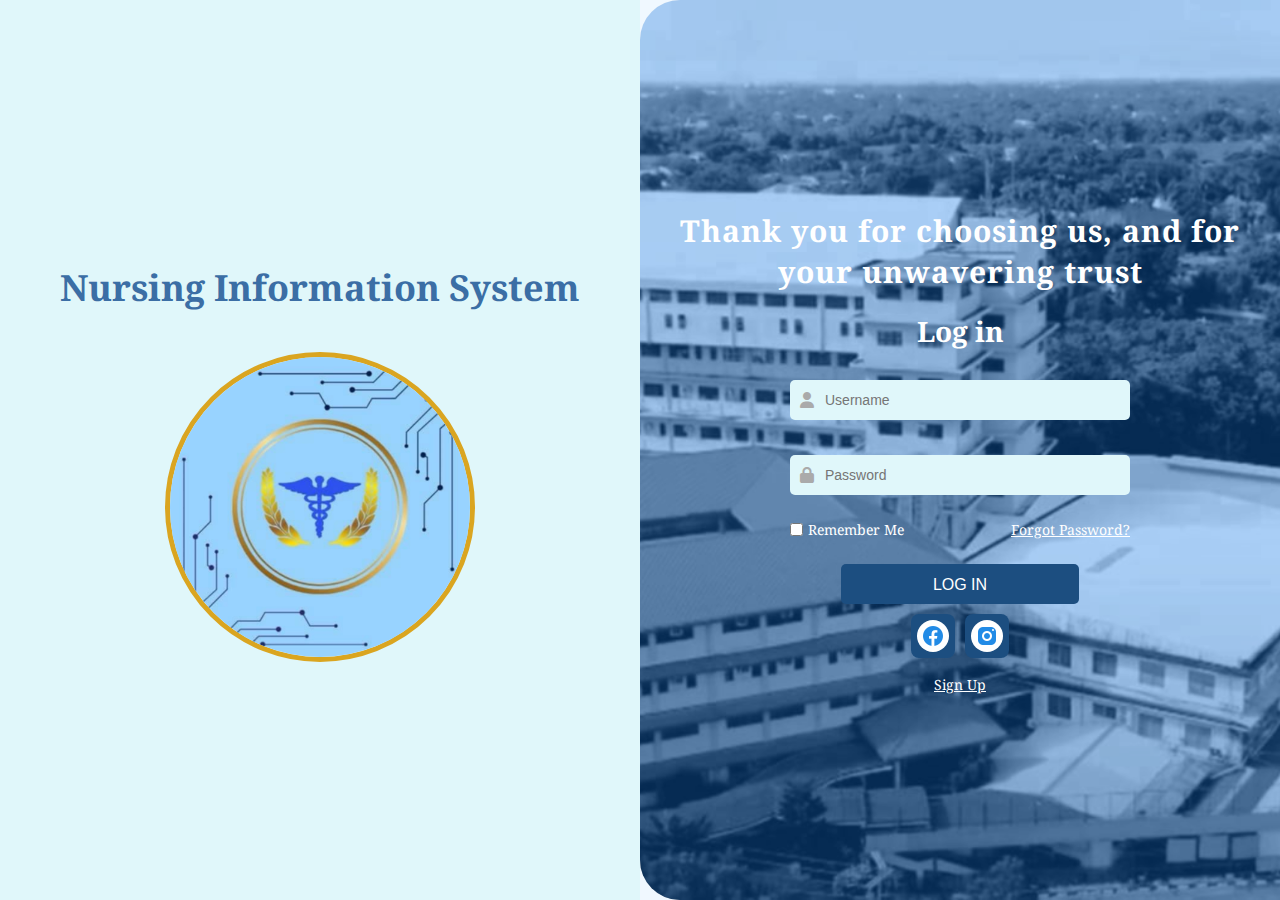
<file: index.html>
<!DOCTYPE html>
<html lang="en">
<head>
    <meta charset="UTF-8" />
    <meta name="viewport" content="width=device-width, initial-scale=1.0" />
    <title>Nursing Information System</title>
    <link rel="stylesheet" href="styles.css" />
    <link href="https://fonts.googleapis.com/css2?family=Noto+Serif+Ethiopic:wght@400;700&display=swap" rel="stylesheet">
    <link rel="icon" href="favicon.ico" type="image/x-icon">
    <link rel="stylesheet" href="https://cdnjs.cloudflare.com/ajax/libs/font-awesome/6.5.0/css/all.min.css" />
    <style>
        body {
            margin: 0;
            font-family: 'Noto Serif Ethiopic', serif;
            background-color: #f0f8ff;
        }

        .container {
            display: flex;
            min-height: 100vh;
        }

        .left-panel {
            background-color: #e0f7fa;
            flex: 1;
            display: flex;
            flex-direction: column;
            align-items: center;
            justify-content: center;
            padding: 20px;
            text-align: center;
        }

        .left-panel h1 {
            font-size: 36px;
            margin-bottom: 20px;
        }

        .logo {
            width: 300px;
            height: 300px;
            border-radius: 300px;
        }

        .right-panel {
            flex: 1;
            display: flex;
            align-items: center;
            justify-content: center;
            background-color: #ffffff;
            padding: 20px;
        }

        .form-container {
           width: 100%;
           max-width: 400px;
           padding: 30px;
           border-radius: 10px;
           background-color: transparent;
        }

        .form-container h2 {
            margin-top: 0;
            margin-bottom: 20px;
            text-align: center;
            color: WHITE;
        }

        .tagline {
            font-size: 30px;
            margin-bottom: 20px;
            color: #555;
            width: 180%; /* Make it wider */
            text-align: left;
            margin-left: -40%;
        }

        .input-group {
            position: relative;
            margin-bottom: 15px;
        }

        .input-group i {
            position: absolute;
            left: 10px;
            top: 50%;
            transform: translateY(-50%);
            color: #aaa;
        }

        .input-group input {
            padding-left: 35px;
            width: 100%;
            height: 40px;
            border: none;
            border-radius: 5px;
            font-size: 14px;
            background-color: #e0f7fa;
        }

        .input-group input:focus {
            outline: none;
            background-color: #b2ebf2;
        }

        .options {
            display: flex;
            justify-content: space-between;
            align-items: center;
            font-size: 14px;
            margin-bottom: 15px;
        }

        button {
            width: 100%;
            height: 40px;
            background-color: #00796b;
            color: white;
            border: none;
            border-radius: 5px;
            font-size: 16px;
            cursor: pointer;
        }

        button:hover {
            background-color: #5284ad;
        }
    </style>
</head>
<body>
    <div class="container">
        <div class="left-panel">
            <h1>Nursing Information System</h1>
            <img src="NISLOGO.jpg" alt="NIS Logo" class="logo">
        </div>
        <div class="right-panel">
            <!-- Login Form -->
            <div class="form-container" id="login-form">
                <h2 class="tagline">Thank you for choosing us, and for your unwavering trust</h2>    
                <h2>Log in</h2>
                <div class="input-group">
                    <i class="fas fa-user"></i>
                    <input type="text" id="login-username" placeholder="Username" />
                </div>
                <div class="input-group">
                    <i class="fas fa-lock"></i>
                    <input type="password" id="login-password" placeholder="Password" />
                </div>
                <div class="options">
                    <label><input type="checkbox" id="remember-me"> Remember Me</label>
                    <a href="#">Forgot Password?</a>
                </div>
                <button onclick="login()">LOG IN</button>
                <div class="social-login">
                    <a href="#"><img src="icons8-facebook-24.png" alt="Facebook"></a>
                    <a href="#"><img src="icons8-instagram-24.png" alt="Instagram"></a>
                </div>
                <p class="signup-link"><a href="#" onclick="showSignUp()">Sign Up</a></p>
                <p id="login-message" style="color:red;"></p>
            </div>

            <!-- Sign Up Form -->
            <div class="form-container" id="signup-form" style="display:none;">
                <h2>Sign Up</h2>
                <div class="input-group">
                    <i class="fas fa-user"></i>
                    <input type="text" id="signup-fullname" placeholder="Fullname" />
                </div>
                <div class="input-group">
                    <i class="fas fa-user"></i>
                    <input type="text" id="signup-username" placeholder="Username" />
                </div>
                <div class="input-group">
                    <i class="fas fa-lock"></i>
                    <input type="password" id="signup-password" placeholder="Password" />
                </div>
                <button onclick="signUp()">SIGN UP</button>
                <p><a href="#" onclick="showLogin()">Back to Login</a></p>
                <p id="signup-message" style="color:green;"></p>
            </div>
        </div>
    </div>

    <script>
        // Initialize default admin account
        function initializeDefaultAccount() {
            const users = getUsers();
            const adminExists = users.some(user => user.username === 'admin');

            if (!adminExists) {
                users.push({ fullname: 'Administrator', username: 'admin', password: 'admin' });
                saveUsers(users);
            }
        }

        function showSignUp() {
            document.getElementById('login-form').style.display = 'none';
            document.getElementById('signup-form').style.display = 'block';
        }

        function showLogin() {
            document.getElementById('signup-form').style.display = 'none';
            document.getElementById('login-form').style.display = 'block';
        }

        function getUsers() {
            const users = localStorage.getItem('nis_users');
            return users ? JSON.parse(users) : [];
        }

        function saveUsers(users) {
            localStorage.setItem('nis_users', JSON.stringify(users));
        }

        function signUp() {
            const fullname = document.getElementById('signup-fullname').value.trim();
            const username = document.getElementById('signup-username').value.trim();
            const password = document.getElementById('signup-password').value;

            if (fullname && username && password) {
                let users = getUsers();
                const userExists = users.some(user => user.username === username);

                if (userExists) {
                    document.getElementById('signup-message').style.color = 'red';
                    document.getElementById('signup-message').innerText = 'Username already exists!';
                    return;
                }

                users.push({ fullname, username, password });
                saveUsers(users);

                document.getElementById('signup-message').style.color = 'green';
                document.getElementById('signup-message').innerText = 'Sign up successful! Please log in.';

                setTimeout(() => {
                    showLogin();
                }, 1500);
            } else {
                document.getElementById('signup-message').style.color = 'red';
                document.getElementById('signup-message').innerText = 'Please fill all fields.';
            }
        }

        function login() {
            const username = document.getElementById('login-username').value.trim();
            const password = document.getElementById('login-password').value;

            const users = getUsers();
            const matchedUser = users.find(user => user.username === username && user.password === password);

            if (matchedUser) {
                document.getElementById('login-message').style.color = 'green';
                document.getElementById('login-message').innerText = 'Login successful! Welcome, ' + matchedUser.fullname;

                setTimeout(() => {
                    window.location.href = "NIS.html";
                }, 1000);
            } else {
                document.getElementById('login-message').style.color = 'red';
                document.getElementById('login-message').innerText = 'Invalid username or password.';
            }
        }

        // Initialize the default admin account on page load
        initializeDefaultAccount();
    </script>
</body>
</html>
</file>
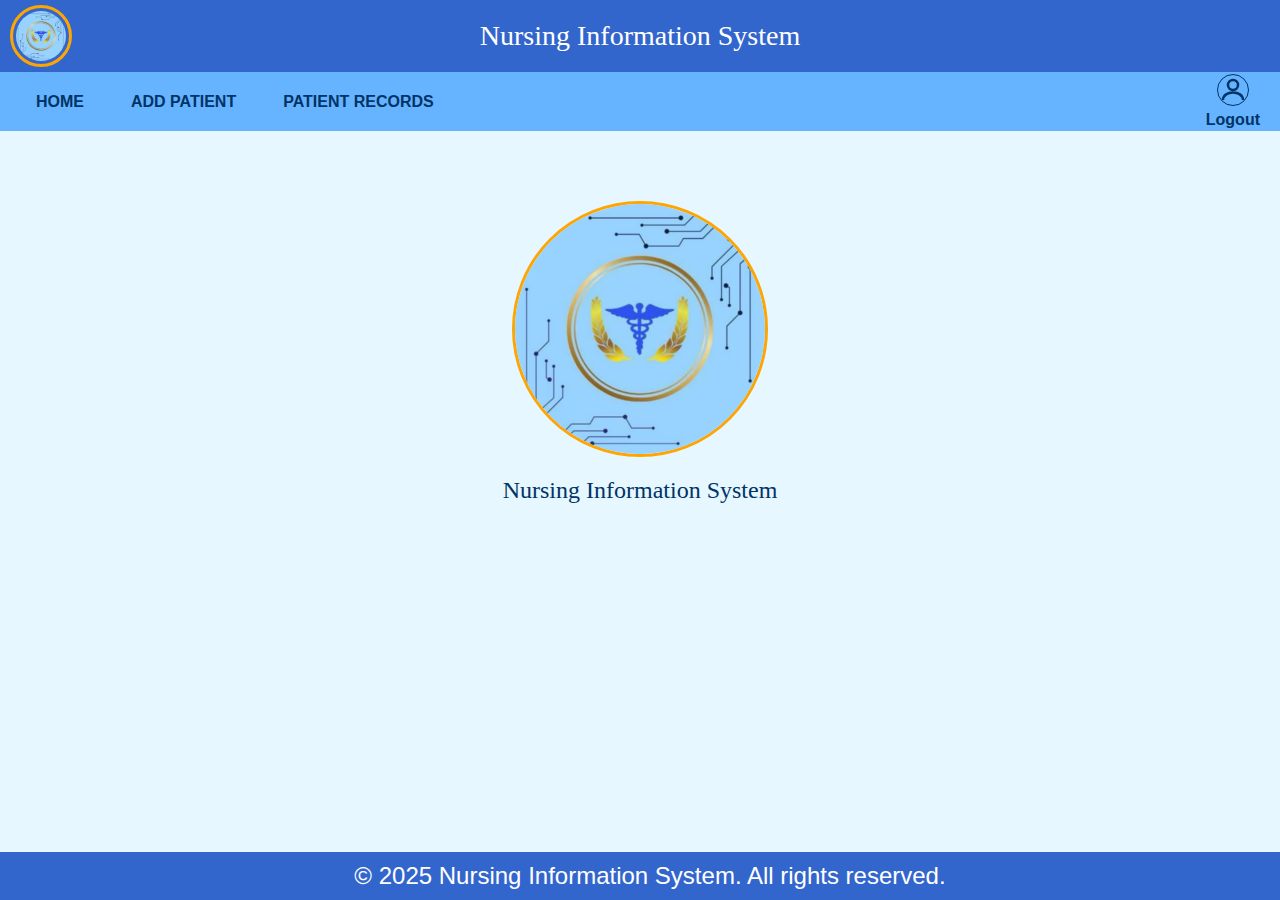
<file: NIS.html>
<!DOCTYPE html>
<html lang="en">
<head>
  <meta charset="UTF-8" />
  <meta name="viewport" content="width=device-width, initial-scale=1.0"/>
  <title>Nursing Information System</title>
  <link rel="stylesheet" href="https://cdnjs.cloudflare.com/ajax/libs/font-awesome/6.5.0/css/all.min.css">
  <style>
    body {
      margin: 0;
      font-family: Arial, sans-serif;
      background-color: #e6f7ff;
    }
    header {
      background-color: #3366cc;
      padding: 20px;
      color: white;
      display: flex;
      align-items: center;
      justify-content: center; /* Center the title */
      position: relative; /* Allow absolute positioning of logo */
    }
    .logo {
      height: 50px;
      width: 50px;
      border-radius: 50%;
      border: 3px solid orange;
      padding: 3px;
      object-fit: cover;
      position: absolute; /* Keep logo on the left */
      left: 10px;
    }
    .title {
      font-size: 28px;
      font-family: 'Georgia', serif;
    }
    .nav-bar {
      background-color: #66b3ff;
      display: flex;
      align-items: center;
      justify-content: space-between;
      padding: 2px 20px;
    }
    .nav-links {
      display: flex;
      gap: 15px;
    }
    .nav-links a {
      color: #003366;
      text-decoration: none;
      font-weight: bold;
      padding: 8px 16px;
    }
    .nav-links a:hover {
      background-color: #cce6ff;
      border-radius: 5px;
    }
    .logout {
      text-align: center;
      font-weight: bold;
      color: #003366;
      cursor: pointer;
    }
    .logout-icon {
      width: 30px;
      height: 30px;
      margin: 0 auto 5px auto;
      border: 1px solid #003366;
      border-radius: 50%;
      display: flex;
      align-items: center;
      justify-content: center;
    }
    .tab-content {
      display: none;
      padding: 20px;
    }
    .tab-content.active {
      display: block;
    }
    footer {
      background-color: #3366cc;
      color: white;
      text-align: center;
      font-size: 24px;
      padding: 10px;
      position: fixed;
      bottom: 0;
      width: 100%;
    }
    .home-img {
      display: flex;
      flex-direction: column;
      align-items: center;
      justify-content: center;
      padding: 50px 0;
    }
    .home-img img {
      width: 250px;
      height: auto;
      border-radius: 50%;
      border: 3px solid orange;
    }
    .home-title {
      font-size: 24px;
      color: #003366;
      font-family: 'Georgia', serif;
      margin-top: 20px;
    }
    h2 {
      color: #2b4f81;
      margin-top: 30px;
      border-bottom: 2px solid #2b4f81;
      padding-bottom: 5px;
    }
    form {
      background: #ffffff;
      padding: 20px;
      border-radius: 10px;
      box-shadow: 0 0 10px rgba(0,0,0,0.1);
      max-width: 800px;
      margin: 20px auto;
      box-sizing: border-box;
    }
    label {
      display: block;
      margin-top: 15px;
      font-weight: bold;
    }
    input, textarea {
      width: 100%;
      padding: 10px;
      margin-top: 5px;
      border: 1px solid #ccc;
      border-radius: 5px;
      font-size: 14px;
      box-sizing: border-box;
    }
    textarea {
      resize: vertical;
      min-height: 80px;
    }
    .button-container {
      text-align: center;
    }
    button {
      margin-top: 20px;
      background-color: #2b4f81;
      color: white;
      padding: 12px 25px;
      border: none;
      border-radius: 5px;
      cursor: pointer;
      font-size: 16px;
    }
    button:hover {
      background-color: #1f3b63;
    }
    table {
      width: 100%;
      border-collapse: collapse;
      margin-top: 20px;
    }
    table, th, td {
      border: 1px solid #ccc;
    }
    th {
      background-color: #cce6ff; /* Light blue table header */
      color: #003366;
    }
    th, td {
      padding: 10px;
      text-align: left;
    }
    .edit-btn, .delete-btn {
      padding: 5px 10px;
      border: none;
      border-radius: 3px;
      cursor: pointer;
    }
    .edit-btn {
      background-color: #4CAF50;
      color: white;
    }
    .delete-btn {
      background-color: #f44336;
      color: white;
    }
    .table-scroll {
      max-height: 400px;
      overflow: auto;
      margin-top: 20px;
      background-color: white;
      border-radius: 10px;
      box-shadow: 0 0 10px rgba(0,0,0,0.1);
      padding: 10px;
    }
    .action-icons {
      display: flex;
      gap: 10px;
      justify-content: center;
    }
    .action-icons i {
      cursor: pointer;
      font-size: 18px;
      padding: 6px;
      border-radius: 50%;
      color: white;
    }
    .action-icons .edit-icon {
      background-color: lightblue;
    }
    .action-icons .delete-icon {
      background-color: blue;
    }
    #recordsContainer {
      display: flex;
      flex-direction: column;
      align-items: center; /* Center align the records */
      gap: 20px;
      padding: 20px;
    }
    .patient-record {
      background: #ffffff;
      padding: 20px;
      border-radius: 10px;
      box-shadow: 0 0 10px rgba(0, 0, 0, 0.1);
      max-width: 800px; /* Same width as the Add Patient form */
      width: 100%;
      display: flex;
      flex-direction: column;
      gap: 10px;
      box-sizing: border-box;
    }
    .patient-record div {
      font-size: 14px;
      line-height: 1.5;
    }
    .action-icons {
      display: flex;
      gap: 10px;
      justify-content: center; /* Center align the buttons */
    }
    .edit-btn, .delete-btn {
      padding: 10px 20px;
      border: none;
      border-radius: 5px;
      cursor: pointer;
      font-size: 14px;
    }
    .edit-btn {
      background-color: #4CAF50;
      color: white;
    }
    .delete-btn {
      background-color: #f44336;
      color: white;
    }
  </style>
</head>
<body>
  <header>
    <img src="NISLOGO.jpg" alt="Logo" class="logo">
    <div class="title">Nursing Information System</div>
  </header>

  <div class="nav-bar">
    <div class="nav-links">
      <a href="#" onclick="showTab('home')">HOME</a>
      <a href="#" onclick="showTab('add')">ADD PATIENT</a>
      <a href="#" onclick="showTab('records')">PATIENT RECORDS</a>
    </div>
    <div class="logout" id="logoutBtn">
      <div class="logout-icon">
        <svg xmlns="http://www.w3.org/2000/svg" width="30" height="30" fill="none" stroke="#003366" stroke-width="2" viewBox="0 0 24 24">
            <circle cx="12" cy="8" r="4"></circle>
            <path d="M4 20c0-4 4-6 8-6s8 2 8 6"></path>
        </svg>
      </div>
      Logout
    </div>
  </div>

  <div id="home" class="tab-content active">
    <div class="home-img">
      <img src="NISLOGO.jpg" alt="Nursing Logo">
      <div class="home-title">Nursing Information System</div>
    </div>
  </div>

  <div id="add" class="tab-content">
    <form id="addPatientForm">
      <h2>Patients Data</h2>
      <label for="fullName">Full Name:</label>
      <input type="text" id="fullName" required />

      <label for="age">Age:</label>
      <input type="number" id="age" required />

      <label for="gender">Gender:</label>
      <input type="text" id="gender" required />

      <label for="admissionDate">Date of Admission:</label>
      <input type="date" id="admissionDate" required />

      <label for="admissionTime">Time of Admission:</label>
      <input type="time" id="admissionTime" required />

      <label for="medicalRecordNo">Medical Record Number:</label>
      <input type="text" id="medicalRecordNo" required />

      <label for="allergies">Allergies:</label>
      <input type="text" id="allergies" />

      <label for="Language">Primary Language:</label>
      <input type="text" id="Language" />

      <h2>Patients History</h2>
      <label for="chiefComplaint">Chief Complaint:</label>
      <input type="text" id="chiefComplaint" />

      <label for="pastMedicalHistory">Past Medical History:</label>
      <textarea id="pastMedicalHistory"></textarea>

      <label for="currentMedication">Medication:</label>
      <textarea id="currentMedication"></textarea>

      <label for="socialHistory">Social History:</label>
      <textarea id="socialHistory"></textarea>

      <h2>Assessment</h2>
      <h3>Vital Signs:</h3>
      <label for="temperature">Temperature:</label>
      <input type="text" id="temperature" />

      <label for="pulse">Pulse (BMI):</label>
      <input type="text" id="pulse" />

      <label for="respiratoryRate">Respiratory Rate (Breath/Min):</label>
      <input type="text" id="respiratoryRate" />

      <label for="bloodPressure">Blood Pressure:</label>
      <input type="text" id="bloodPressure" />

      <h3>Physical Examination:</h3>
      <label for="generalAppearance">General Appearance:</label>
      <textarea id="generalAppearance"></textarea>

      <label for="abdominalExam">Abdominal Exam:</label>
      <textarea id="abdominalExam"></textarea>

      <h2>Diagnosis/Treatment</h2>
      <label for="diagnosis">Diagnosis:</label>
      <textarea id="diagnosis"></textarea>

      <label for="medicalAdministered">Medications:</label>
      <textarea id="medicalAdministered"></textarea>

      <label for="procedures">Procedures:</label>
      <textarea id="procedures"></textarea>

      <label for="labTests">Lab/Diagnostic Test:</label>
      <textarea id="labTests"></textarea>

      <label for="diet">Diet:</label>
      <textarea id="diet"></textarea>

      <label for="doctorsOrder">Doctor’s Order:</label>
      <textarea id="doctorsOrder"></textarea>

      <div class="button-container">
        <button type="submit">Submit Patient Record</button>
      </div>
    </form>
  </div>

  <div id="records" class="tab-content">
    <h2>Patient Records</h2>
    <div id="recordsContainer">
      <!-- Patient records will be dynamically added here -->
    </div>
  </div>

  <footer>
    © 2025 Nursing Information System. All rights reserved.
  </footer>

  <script>
    let patients = JSON.parse(localStorage.getItem('patients')) || [];
    let patientIdCounter = patients.length ? patients[patients.length - 1].id + 1 : 1;
  
    function showTab(tabId) {
      document.querySelectorAll('.tab-content').forEach(tab => tab.classList.remove('active'));
      document.getElementById(tabId).classList.add('active');
    }
  
    function saveToLocalStorage() {
      localStorage.setItem('patients', JSON.stringify(patients));
    }
  
    function renderTable() {
      const container = document.getElementById('recordsContainer');
      container.innerHTML = ''; // Clear previous records

      patients.forEach(patient => {
        const record = document.createElement('div');
        record.classList.add('patient-record');

        record.innerHTML = `
          <div><strong>Patient ID:</strong> ${patient.id}</div>
          <div><strong>Full Name:</strong> ${patient.fullName}</div>
          <div><strong>Age:</strong> ${patient.age}</div>
          <div><strong>Gender:</strong> ${patient.gender}</div>
          <div><strong>Admission Date:</strong> ${patient.admissionDate}</div>
          <div><strong>Admission Time:</strong> ${patient.admissionTime}</div>
          <div><strong>Medical Record No:</strong> ${patient.medicalRecordNo}</div>
          <div><strong>Allergies:</strong> ${patient.allergies}</div>
          <div><strong>Language:</strong> ${patient.language}</div>
          <div><strong>Chief Complaint:</strong> ${patient.chiefComplaint}</div>
          <div><strong>Past Medical History:</strong> ${patient.pastMedicalHistory}</div>
          <div><strong>Current Medication:</strong> ${patient.currentMedication}</div>
          <div><strong>Social History:</strong> ${patient.socialHistory}</div>
          <div><strong>Temperature:</strong> ${patient.temperature}</div>
          <div><strong>Pulse:</strong> ${patient.pulse}</div>
          <div><strong>Respiratory Rate:</strong> ${patient.respiratoryRate}</div>
          <div><strong>Blood Pressure:</strong> ${patient.bloodPressure}</div>
          <div><strong>General Appearance:</strong> ${patient.generalAppearance}</div>
          <div><strong>Abdominal Exam:</strong> ${patient.abdominalExam}</div>
          <div><strong>Diagnosis:</strong> ${patient.diagnosis}</div>
          <div><strong>Medications:</strong> ${patient.medicalAdministered}</div>
          <div><strong>Procedures:</strong> ${patient.procedures}</div>
          <div><strong>Lab Tests:</strong> ${patient.labTests}</div>
          <div><strong>Diet:</strong> ${patient.diet}</div>
          <div><strong>Doctor’s Order:</strong> ${patient.doctorsOrder}</div>
          <div class="action-icons">
            <button class="edit-btn" onclick="editPatient(${patient.id})">Edit</button>
            <button class="delete-btn" onclick="deletePatient(${patient.id})">Delete</button>
          </div>
        `;

        container.appendChild(record);
      });
    }
  
    function resetForm() {
      document.getElementById('addPatientForm').reset();
    }
  
    document.getElementById('addPatientForm').addEventListener('submit', function(e) {
      e.preventDefault();
  
      const patient = {
        id: patientIdCounter++,
        fullName: document.getElementById('fullName').value,
        age: document.getElementById('age').value,
        gender: document.getElementById('gender').value,
        admissionDate: document.getElementById('admissionDate').value,
        admissionTime: document.getElementById('admissionTime').value,
        medicalRecordNo: document.getElementById('medicalRecordNo').value,
        allergies: document.getElementById('allergies').value,
        language: document.getElementById('Language').value,
        chiefComplaint: document.getElementById('chiefComplaint').value,
        pastMedicalHistory: document.getElementById('pastMedicalHistory').value,
        currentMedication: document.getElementById('currentMedication').value,
        socialHistory: document.getElementById('socialHistory').value,
        temperature: document.getElementById('temperature').value,
        pulse: document.getElementById('pulse').value,
        respiratoryRate: document.getElementById('respiratoryRate').value,
        bloodPressure: document.getElementById('bloodPressure').value,
        generalAppearance: document.getElementById('generalAppearance').value,
        abdominalExam: document.getElementById('abdominalExam').value,
        diagnosis: document.getElementById('diagnosis').value,
        medicalAdministered: document.getElementById('medicalAdministered').value,
        procedures: document.getElementById('procedures').value,
        labTests: document.getElementById('labTests').value,
        diet: document.getElementById('diet').value,
        doctorsOrder: document.getElementById('doctorsOrder').value
      };
  
      patients.push(patient);
      saveToLocalStorage();
      renderTable();
      resetForm();
      showTab('records');
    });
  
    function deletePatient(id) {
      if (confirm('Are you sure you want to delete this patient record?')) {
        patients = patients.filter(p => p.id !== id);
        saveToLocalStorage();
        renderTable();
      }
    }
  
    function editPatient(id) {
      const patient = patients.find(p => p.id === id);
      if (patient) {
        // Fill form with patient data
        document.getElementById('fullName').value = patient.fullName;
        document.getElementById('age').value = patient.age;
        document.getElementById('gender').value = patient.gender;
        document.getElementById('admissionDate').value = patient.admissionDate;
        document.getElementById('admissionTime').value = patient.admissionTime;
        document.getElementById('medicalRecordNo').value = patient.medicalRecordNo;
        document.getElementById('allergies').value = patient.allergies;
        document.getElementById('Language').value = patient.language;
        document.getElementById('chiefComplaint').value = patient.chiefComplaint;
        document.getElementById('pastMedicalHistory').value = patient.pastMedicalHistory;
        document.getElementById('currentMedication').value = patient.currentMedication;
        document.getElementById('socialHistory').value = patient.socialHistory;
        document.getElementById('temperature').value = patient.temperature;
        document.getElementById('pulse').value = patient.pulse;
        document.getElementById('respiratoryRate').value = patient.respiratoryRate;
        document.getElementById('bloodPressure').value = patient.bloodPressure;
        document.getElementById('generalAppearance').value = patient.generalAppearance;
        document.getElementById('abdominalExam').value = patient.abdominalExam;
        document.getElementById('diagnosis').value = patient.diagnosis;
        document.getElementById('medicalAdministered').value = patient.medicalAdministered;
        document.getElementById('procedures').value = patient.procedures;
        document.getElementById('labTests').value = patient.labTests;
        document.getElementById('diet').value = patient.diet;
        document.getElementById('doctorsOrder').value = patient.doctorsOrder;
  
        // Remove old record and re-submit to save edited
        patients = patients.filter(p => p.id !== id);
        saveToLocalStorage();
        renderTable();
        showTab('add');
      }
    }
  
    // Initial render
    renderTable();
    document.getElementById('logoutBtn').addEventListener('click', function() {
    window.location.href = 'index.html';
  });
  </script>
</body>
</html>
</file>
<file: styles.css>
body {
    margin: 0;
    font-family: 'Segoe UI', sans-serif;
    background-color: #eaf6ff;
}

.container {
    display: flex;
    height: 100vh;
}

.left-panel, .right-panel {
    flex: 1;
    display: flex;
    flex-direction: column;
    justify-content: center;
    align-items: center;
}

.left-panel {
    background: white;
    text-align: center;
}

.left-panel h1 {
    font-size: 2em;
    color: #3b6ea5;
}

.logo {
    width: 200px;
    height: 200px;
    margin-top: 20px;
    border-radius: 50%;
    border: 5px solid goldenrod; 
    object-fit: cover;
}

.right-panel {
    position: relative;
    background-image: url('NISBG.jpg');
    background-size: cover;
    background-position: center;
    height: 100vh;
    padding: 20px;
    box-sizing: border-box;
    color: white;
    overflow: hidden;
    border-top-left-radius: 40px;
    border-bottom-left-radius: 40px;
}

.right-panel::before {
    content: '';
    position: absolute;
    top: 0; left: 0;
    width: 100%;
    height: 100%;
    background-color: rgba(0, 123, 255, 0.3);
    z-index: 0;
}

.right-panel > * {
    position: relative;
    z-index: 1;
}

/* Updated: Same size for login and sign up containers */
.form-container {
    text-align: center;
    margin-top: 20px;
    width: 400px;  /* Bigger width */
    padding: 0px;
    box-sizing: border-box;
}

h2 {
    font-size: 28px;      /* Was default, now increased */
    margin: 10px 0;
}

.form-container input {
    width: 100%;
    padding: 12px;
    margin: 10px 0;
    border: none;
    border-radius: 5px;
    font-size: 16px;
    box-sizing: border-box;
}

.form-container button {
    width: 70%;
    padding: 12px;
    background-color: #1c4e80;
    color: white;
    border: none;
    border-radius: 5px;
    margin-top: 10px;
    font-size: 16px;
    cursor: pointer;
}

.options {
    display: flex;
    justify-content: space-between;
    font-size: 0.9em;
    margin-bottom: 10px;
}

.options input[type="checkbox"] {
    margin: 0;
    vertical-align: middle;
    transform: scale(1);
}

.options a {
    margin-left: 20px;
    color: white;
    text-decoration: underline;
}

.options label {
    display: flex;
    align-items: center;
    font-size: 14px;
    gap: 5px;
    color: white;
    white-space: nowrap;
}

.tagline {
    font-family: 'Noto Serif Ethiopic', serif;
    font-size: 20px;          /* Large size for impact */
    font-weight: 700;         /* Bold */
    letter-spacing: 1px;      /* Slight space between letters */
    margin-bottom: 20px;
    color: white;
}

.social-login {
    display: flex;
    justify-content: center;
    align-items: center;
    gap: 10px;
    margin-top: 10px;
}

.social-login a {
    background-color: #1c4e80;
    border-radius: 8px;
    padding: 6px;
    display: flex;
    justify-content: center;
    align-items: center;
    transition: transform 0.2s ease;
}

.social-login a:hover {
    transform: scale(1.05);
}

.social-login img {
    background-color: white;
    border-radius: 80%;
    padding: 4px;
    width: 24px;
    height: 24px;
}

.signup-link {
    margin-top: 15px;
    color: white;
}

.signup-link a {
    color: white;
    text-decoration: underline;
    font-size: 14px;
}

.form-container p a {
    color: white;
    text-decoration: underline;
    font-size: 14px;
}
</file>
